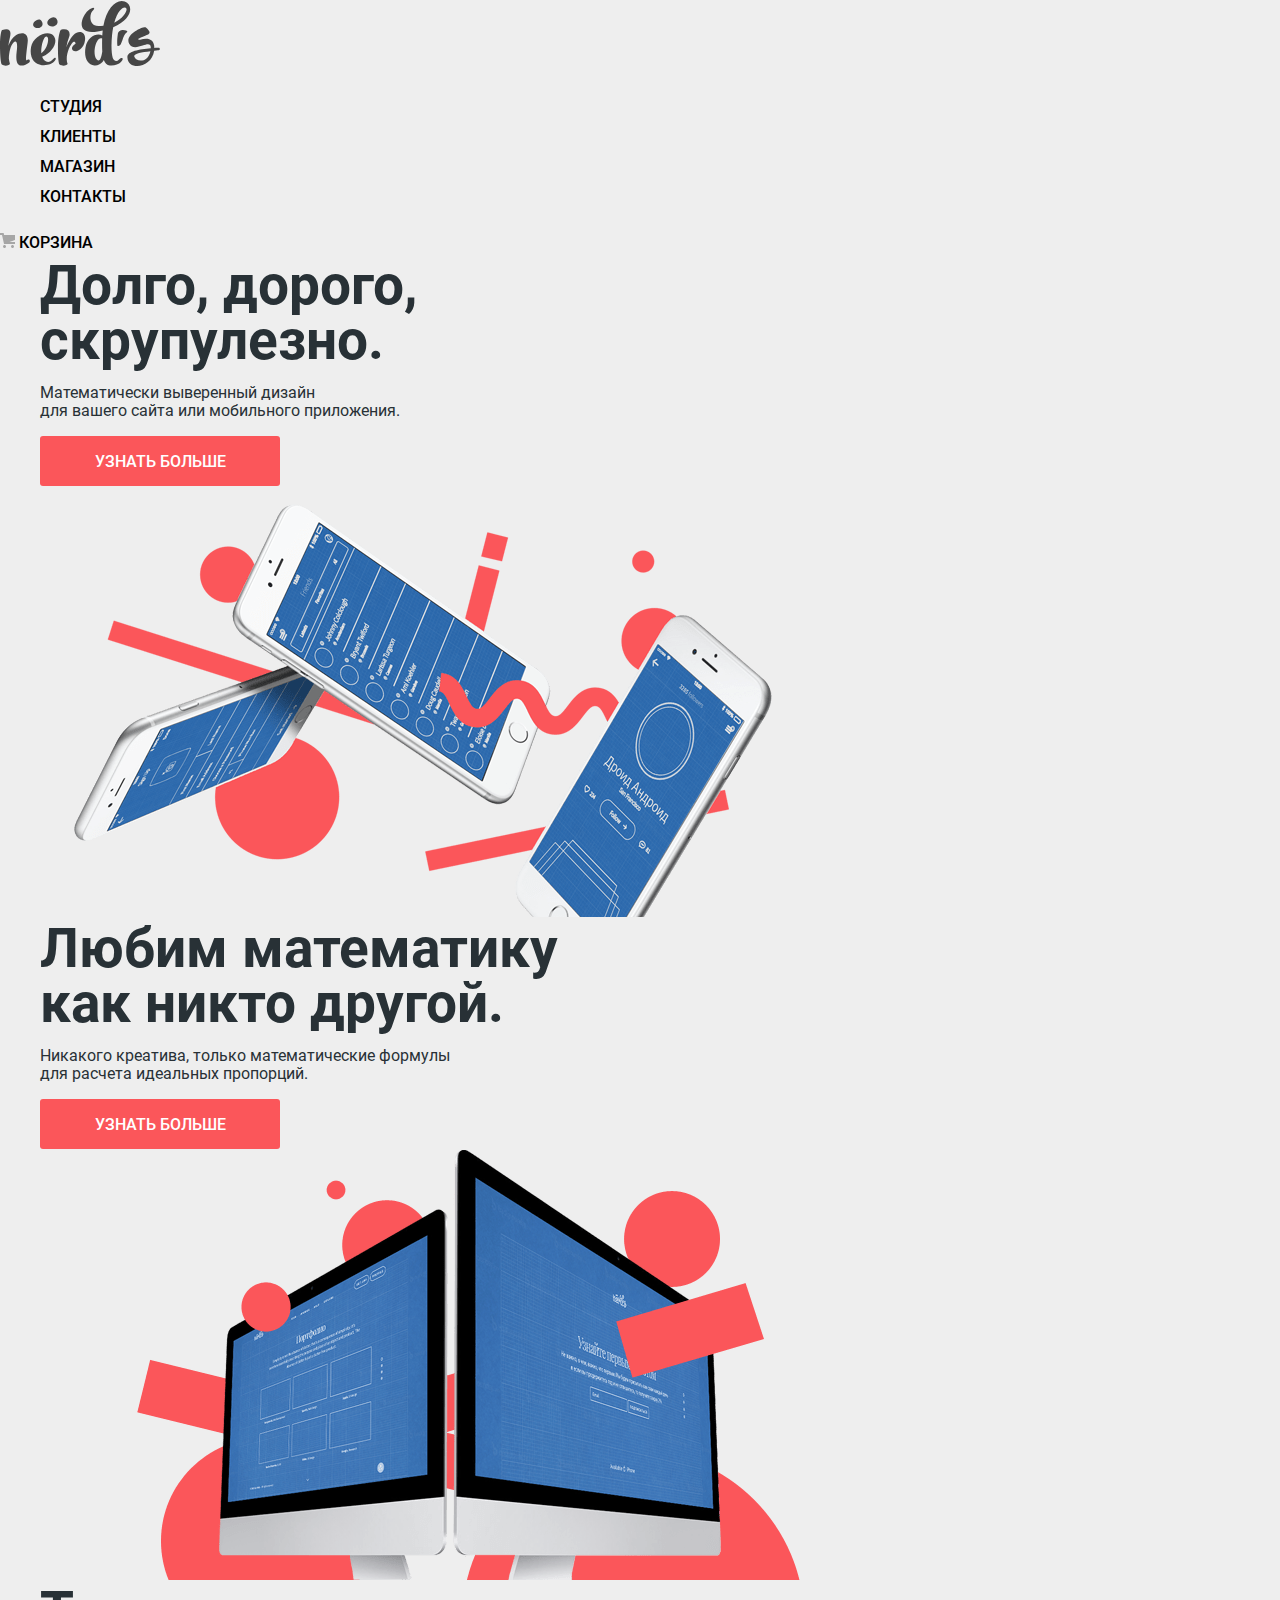
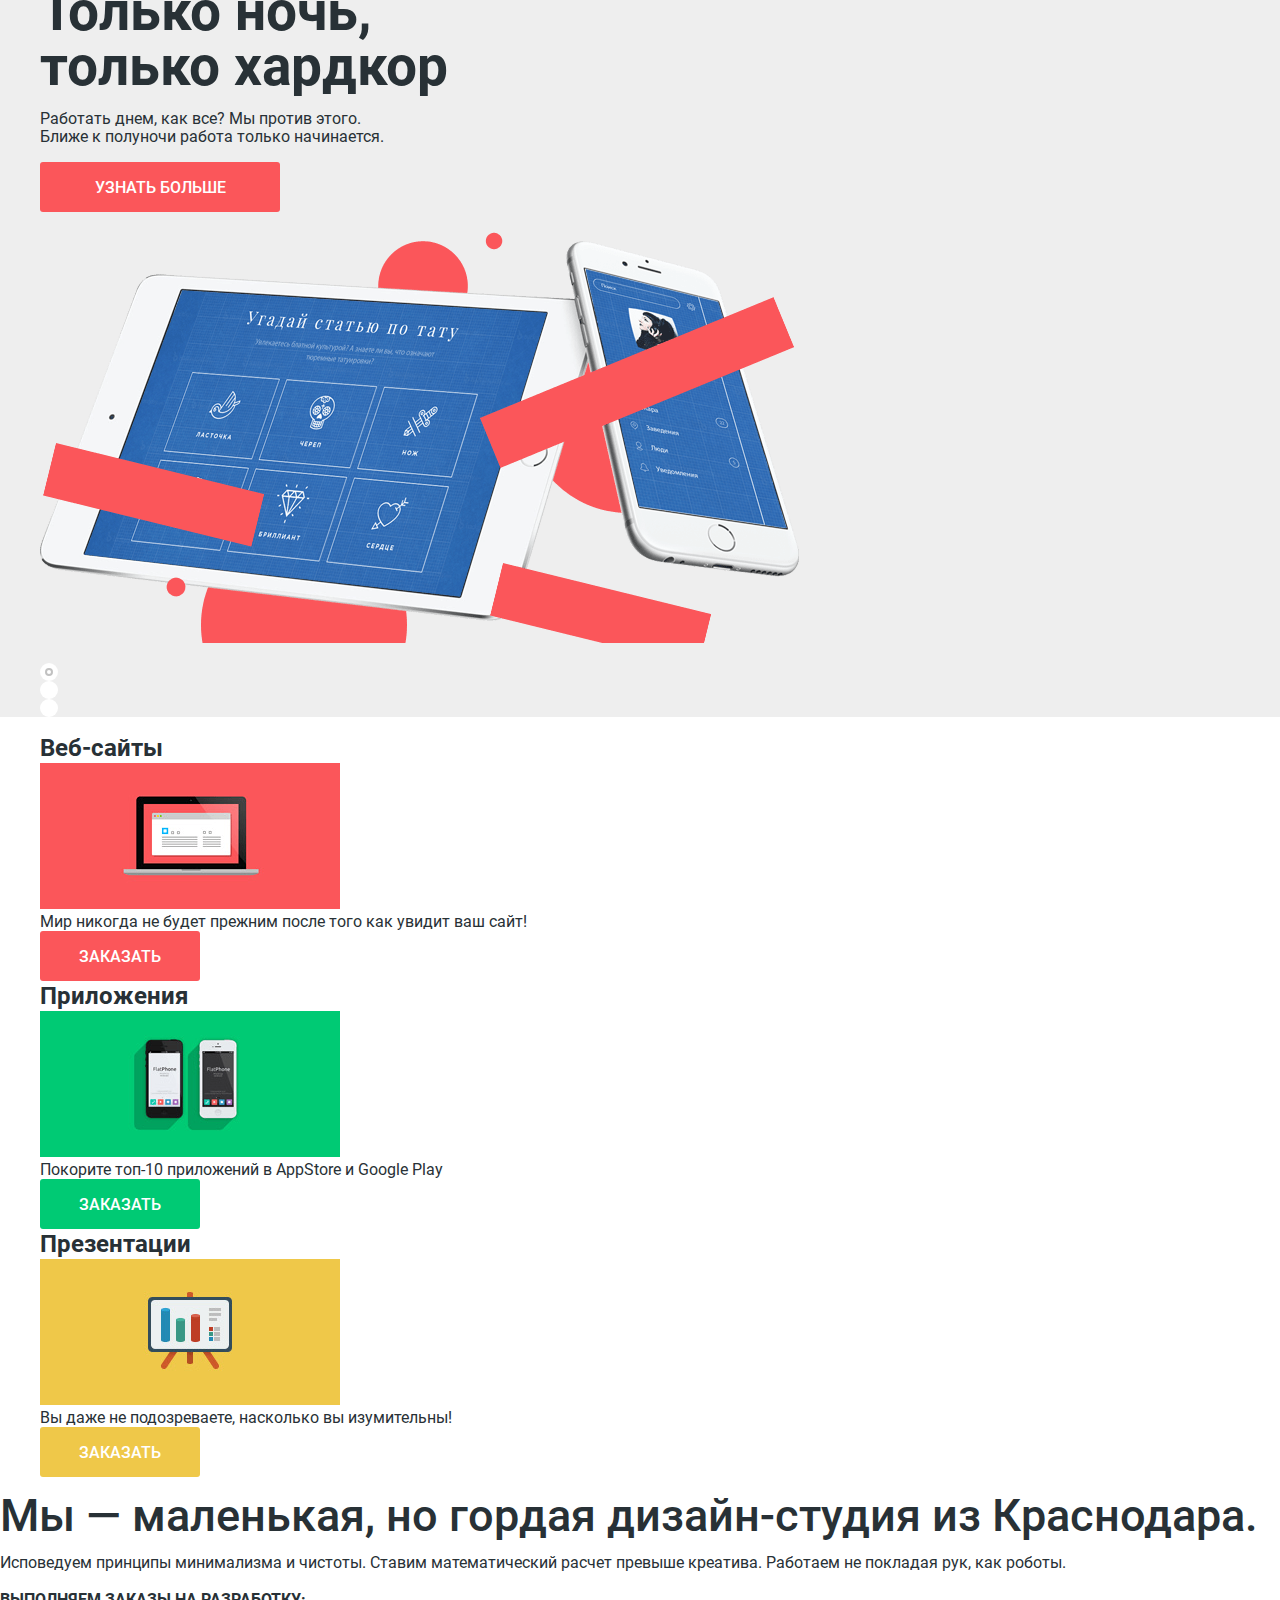
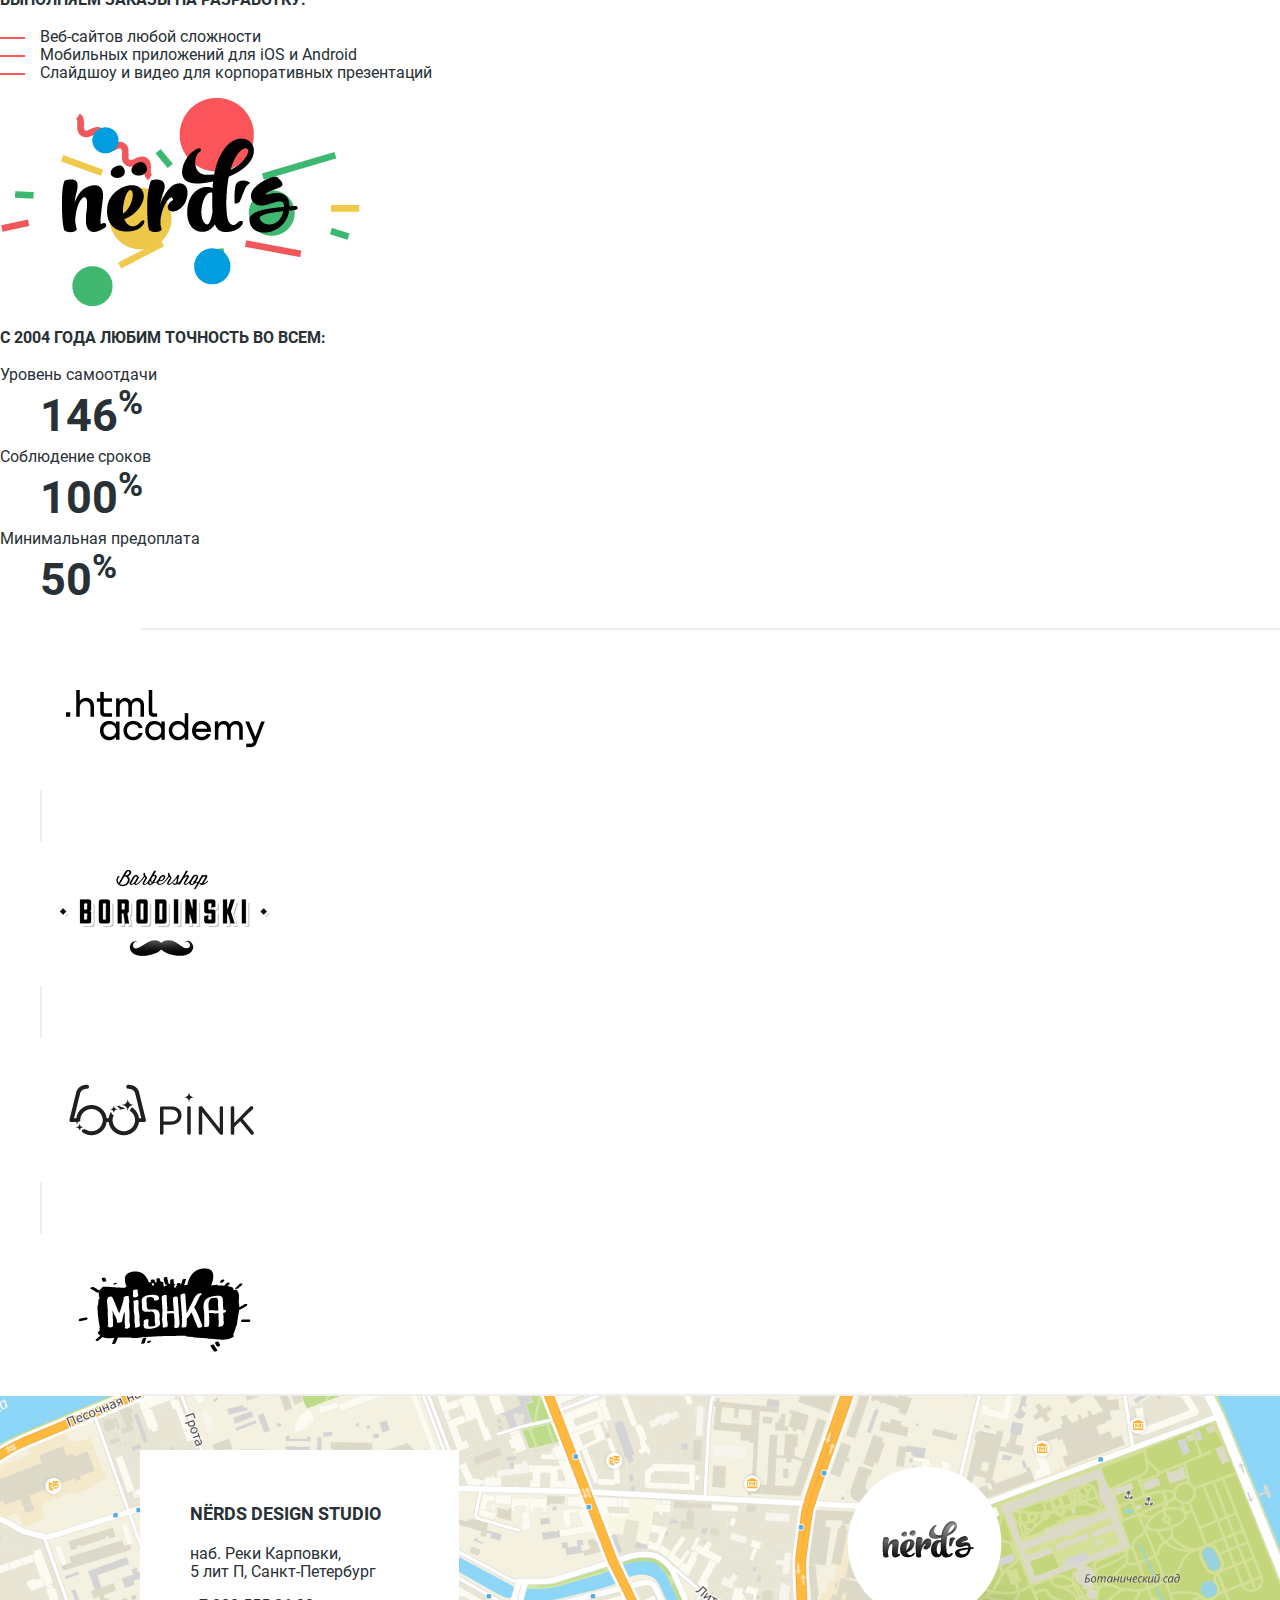
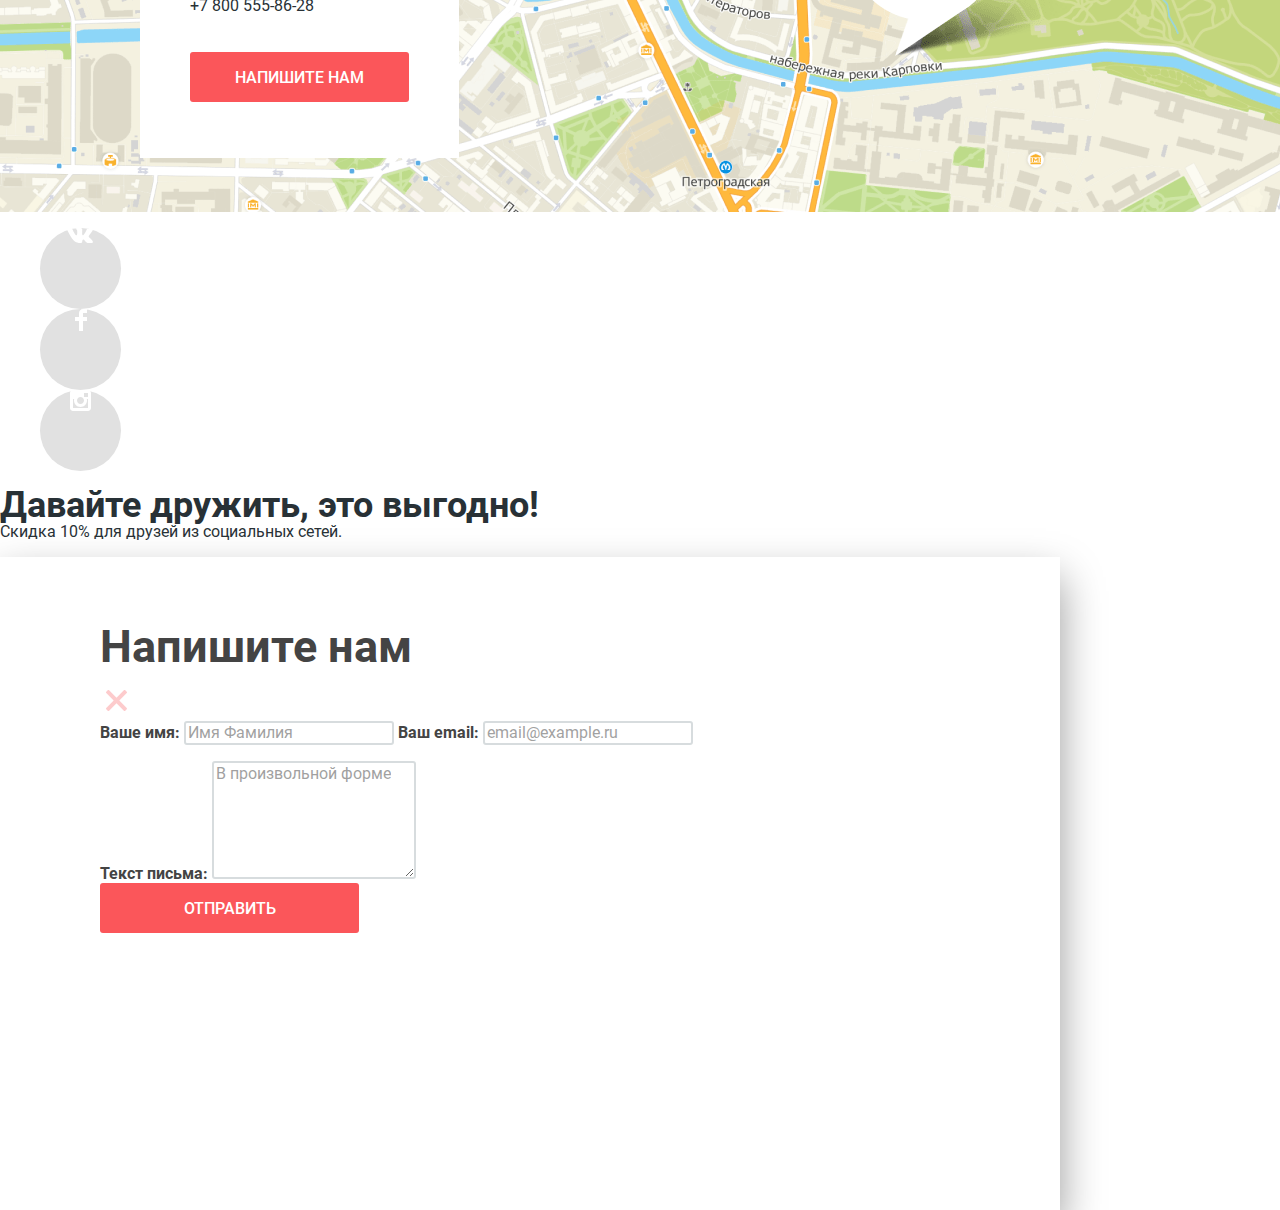
<file: index.html>
<!DOCTYPE html>
<html lang="ru" class="page">

<head>
  <meta charset="utf-8">
  <title>HTML Academy: Татьяна Попова (проект Нёрдс)</title>
  <link rel="icon" href="favicon.ico"> <!-- 32×32 -->
  <link rel="icon" href="img/icons/favicon-32.svg" type="image/svg+xml">
  <link rel="stylesheet" href="css/normalize.css">
  <link rel="stylesheet" href="css/styles.css">
</head>

<body class="page-body">
  <header class="main-header">
    <nav class="main-navigation>">
      <a class="main-header-logo"><img src="img/logo/nerds-logo.svg" width="160" height="65"
          alt="Логотип компании Нёрдс"></a>
      <ul class="site-navigation">
        <!-- TODO: Убрать спаны и поменять классы. Сделать доп. класс для ссылок -->
        <li>
          <a class="nav-option" href="#">Студия</a>
        </li>
        <li>
          <a class="nav-option" href="#">Клиенты</a>
        </li>
        <li>
          <a class="nav-option" href="catalog.html">Магазин</a>
        </li>
        <li>
          <a class="nav-option" href="#">Контакты</a>
        </li>
      </ul>

      <div class="user-navigation">
        <!-- TODO:  Лишний атрибут класс-->
        <a class="nav-option cart" href="#">
          <svg width="15" height="15" viewBox="0 0 15 15" fill="none" xmlns="http://www.w3.org/2000/svg">
            <path d="M4.5 15C5.32843 15 6 14.3284 6 13.5C6 12.6716 5.32843 12 4.5 12C3.67157 12 3 12.6716 3 13.5C3 14.3284 3.67157 15 4.5 15Z" />
            <path d="M12.5 15C13.3284 15 14 14.3284 14 13.5C14 12.6716 13.3284 12 12.5 12C11.6716 12 11 12.6716 11 13.5C11 14.3284 11.6716 15 12.5 15Z" />
            <path d="M15 2H4.07L3.648 0H0V2H2.031L4.016 11H15V9H9.441L15 6.951V2Z" />
          </svg>
         Корзина </a>
      </div>
    </nav>
  </header>

  <main class="page-main">

    <h1 class="visually-hidden">Дизайн-студия Нёрдс</h1>

    <section class="main-slider">
      <h2 class="visually-hidden">Реклама студии</h2>
      <ul class="slider-list">
        <li class="slider-item">
          <div>
            <h3 class="title">Долго, дорого,<br>скрупулезно.</h3>
            <p>Математически выверенный дизайн <br>для вашего сайта или мобильного приложения.</p>
            <a class="button primary-button" href="blank.html"><span>Узнать больше</span></a>
          </div>
          <img src="img/all/nerds-index-slide-1-min.png" width="760" height="431" alt="Три смартфона">
        </li>
        <li class="slider-item">
          <div>
            <h3 class="title">Любим математику<br> как никто другой.</h3>
            <p>Никакого креатива, только математические формулы<br> для расчета идеальных пропорций.</p>
            <a class="button primary-button" href="blank.html"><span>Узнать больше</span></a>
          </div>
          <img src="img/all/nerds-index-slide-2-min.png" width="760" height="431" alt="Два монитора">
        </li>
        <li class="slider-item">
          <div>
            <h3 class="title">Только ночь,<br> только хардкор</h3>
            <p>Работать днем, как все? Мы против этого.<br>Ближе к полуночи работа только начинается.</p>
            <a class="button primary-button" href="blank.html"><span>Узнать больше</span></a>
          </div>
          <img src="img/all/nerds-index-slide-3-min.png" width="760" height="431" alt="Планшет и смартфон">
        </li>
      </ul>

      <!-- TODO:  Сделать по аналогии с первым слайдом, сменить на ol-->
      <ol class="point-list">
        <li class="point-item">
          <button type="button" class="current"><span class="visually-hidden">Слайд номер один</span></button>
        </li>
        <li class="point-item">
          <button type="button"><span class="visually-hidden">Слайд номер два</span></button>
        </li>
        <li class="point-item">
          <button type="button"><span class="visually-hidden">Слайд номер три</span></button>
        </li>
      </ol>
    </section>

    <section class="services">

      <h2 class="visually-hidden">Услуги</h2>

      <ul class="services-list">
        <li class="sercives-item">
          <h3 class="title">Веб-сайты</h3>
          <figure>
            <img src="img/all/illustration-1-min.png" width="300" height="146" alt="веб-сайты">
            <figcaption>
              Мир никогда не будет прежним после того как увидит ваш сайт!
            </figcaption>
          </figure>
          <a class="button primary-button" href="blank.html"><span>Заказать</span></a>
        </li>

        <li class="sercives-item">
          <h3 class="title">Приложения</h3>
          <figure>
            <img src="img/all/illustration-2-min.png" width="300" height="146" alt="приложения">
            <figcaption>
              Покорите топ-10 приложений в AppStore и Google Play
            </figcaption>
          </figure>
          <a class="button primary-button button-app" href="blank.html"><span>Заказать</span></a>
        </li>

        <li class="sercives-item">
          <h3 class="title">Презентации</h3>
          <figure>
            <img src="img/all/illustration-3-min.png" width="300" height="146" alt="презентации">
            <figcaption>
              Вы даже не подозреваете, насколько вы изумительны!
            </figcaption>
          </figure>
          <a class="button primary-button button-ppt" href="blank.html"><span>Заказать</span></a>
        </li>
      </ul>

    </section>

    <section class="about-us">

      <h2 class="visually-hidden">О компании</h2>

      <div class="about-us-description">
        <p class="title">Мы — маленькая, но гордая дизайн-студия из Краснодара.</p>
        <p>Исповедуем принципы минимализма и чистоты. Ставим математический расчет превыше креатива. Работаем не
          покладая рук, как роботы.</p>
        <p class="list-caption">Выполняем заказы на разработку:</p>
        <ul class="about-us-list">
          <li class="about-us-item">Веб-сайтов любой сложности</li>
          <li class="about-us-item">Мобильных приложений для iOS и Android</li>
          <li class="about-us-item">Слайдшоу и видео для корпоративных презентаций</li>
        </ul>
      </div>

      <div class="about-us-parameters">
        <img src="img/logo/nerds-illustration-min.png" width="360" height="208" alt="Логотип компании Нёрдс">
        <p class="list-caption">с 2004 года Любим точность во всем:</p>
        <dl class="parameters-list">
          <dt class="parameter-name">Уровень самоотдачи</dt>
          <dd class="parameter_value">146<sup>%</sup></dd>
          <dt class="parameter-name">Соблюдение сроков</dt>
          <dd class="parameter_value">100<sup>%</sup></dd>
          <dt class="parameter-name">Минимальная предоплата</dt>
          <dd class="parameter_value">50<sup>%</sup></dd>
        </dl>
      </div>

    </section>


    <section class="clients">

      <h2 class="visually-hidden">Клиенты</h2>
      <div class="horizontale-line"></div>
      <ul class="clients-list">
        <li class="clients-item">
          <a href="https://htmlacademy.ru/intensive/htmlcss"><img src="img/all/logo-1-min.png" width="250" height="140"
              alt="Логотип Академии HTML"></a>
          <div class="verticale-line"></div>
        </li>
        <li class="clients-item">
          <a href=""><img src="img/all/logo-2-min.png" width="250" height="140" alt="Логотип клиента 2"></a>
          <div class="verticale-line"></div>
        </li>
        <li class="clients-item">
          <a href=""><img src="img/all/logo-3-min.png" width="250" height="140" alt="Логотип клиента 3"></a>
          <div class="verticale-line"></div>
        </li>
        <li class="clients-item">
          <a href=""><img src="img/all/logo-4-min.png" width="250" height="140" alt="Логотип клиента 4"></a>
        </li>
      </ul>
      <div class="horizontale-line"></div>
    </section>



  </main>
  <footer>
    <section class="contacts">
      <h2 class="visually-hidden">Контакты</h2>
      <!-- TODO: Разобраться с address -->
      <div class="address">
        <address>
          <p class="title">
            NЁRDS DESIGN STUDIO
          </p>
          <p>
            наб. Реки Карповки,<br>5 лит П, Санкт-Петербург
          </p>
          <a class="phone" href="tel:+78005558628">+7 800 555-86-28</a>
        </address>
        <!-- Это кнопка )) -->
        <a class="button primary-button" href="blank.html">Напишите нам</a>
      </div>

    </section>

    <section class="social">
      <h2 class="visually-hidden">Соцсети</h2>
      <ul class="social-list">
        <li class="social-item">
          <a class="button primary-button social-button" href="">
            <span class="visually-hidden">Вконтакте</span>
            <svg class="social-icon" width="27" height="15" viewBox="0 0 27 15" fill="none"
              xmlns="http://www.w3.org/2000/svg">
              <path
                d="M16.138 11.51C17.094 11.201 18.318 13.55 19.621 14.449C20.599 15.13 21.348 14.983 21.348 14.983L24.821 14.933C24.821 14.933 26.636 14.821 25.778 13.379C25.707 13.259 25.275 12.31 23.193 10.357C21.016 8.31404 21.311 8.64504 23.932 5.11304C25.529 2.96004 26.168 1.64504 25.968 1.08504C25.776 0.546037 24.603 0.686037 24.603 0.686037L20.69 0.713037C20.309 0.714037 19.986 0.832037 19.839 1.22804C19.836 1.23204 19.218 2.89404 18.394 4.30704C16.653 7.29604 15.958 7.45504 15.67 7.26804C15.009 6.83504 15.176 5.53104 15.176 4.60404C15.176 1.70704 15.608 0.499037 14.33 0.187037C13.903 0.0830374 13.591 0.0150374 12.502 0.00503741C11.11 -0.0159626 9.92797 0.00503743 9.25797 0.334037C8.81297 0.557037 8.47197 1.04604 8.67897 1.07404C8.93897 1.10904 9.52197 1.23404 9.83397 1.66004C10.235 2.21204 10.223 3.44904 10.223 3.44904C10.223 3.44904 10.452 6.86004 9.68297 7.28304C9.15497 7.57304 8.43297 6.98104 6.87997 4.26704C6.08697 2.87904 5.48797 1.34504 5.48797 1.34504C5.48797 1.34504 5.37197 1.06004 5.16197 0.904037C4.91197 0.719037 4.56197 0.660037 4.56197 0.660037L0.84797 0.684037C0.84797 0.684037 0.28997 0.700037 0.0849697 0.946037C-0.0970303 1.16404 0.0699697 1.61404 0.0699697 1.61404C0.0699697 1.61404 2.97897 8.49504 6.27297 11.961C9.29297 15.143 12.725 14.932 12.725 14.932H14.28C14.28 14.932 14.749 14.878 14.989 14.62C15.213 14.38 15.203 13.929 15.203 13.929C15.203 13.929 15.172 11.82 16.138 11.51Z"
                fill="white" />
            </svg>
          </a>
        </li>
        <li class="social-item">
          <a class="button primary-button social-button" href="">
            <span class="visually-hidden">Facebook</span>
            <svg width="12" height="22" viewBox="0 0 12 22" fill="none" xmlns="http://www.w3.org/2000/svg">
              <path d="M12 4V0H8C5.79086 0 4 1.79086 4 4V8H0V12H4V22H8V12H12V8H8V4H12Z" fill="white" />
            </svg>
          </a>
        </li>
        <li class="social-item">
          <a class="button primary-button social-button" href="">
            <span class="visually-hidden">Инстаграм</span>
            <svg width="21" height="21" viewBox="0 0 21 21" fill="none" xmlns="http://www.w3.org/2000/svg">
              <path fill-rule="evenodd" clip-rule="evenodd"
                d="M3 0H18C19.65 0 21 1.35 21 3V18C21 19.65 19.65 21 18 21H3C1.35 21 0 19.65 0 18V3C0 1.35 1.35 0 3 0ZM14 10.5C14 8.57 12.43 7 10.5 7C8.57 7 7 8.57 7 10.5C7 12.43 8.57 14 10.5 14C12.43 14 14 12.43 14 10.5ZM3 18V9H4.181C4.0626 9.49127 4.00186 9.99467 4 10.5C4 14.0899 6.91015 17 10.5 17C14.0899 17 17 14.0899 17 10.5C16.9986 9.99464 16.9379 9.49118 16.819 9H18V18H3ZM14 7H18V3H14V7Z"
                fill="white" />
            </svg>
          </a>
        </li>
      </ul>
      <div>
        <!-- TODO: Сделать со спаном -->
        <p> <span class="title">Давайте дружить, это выгодно!</span><br>
          Скидка 10% для друзей из социальных сетей.</p>
      </div>

    </section>

  </footer>


  <section class="modal">
    <h2 class="title">Напишите нам</h2>
    <!-- TODO: Добавить кнопку с подпис для ридеров -->
    <button class="button close-button" type="button">
      <span class="visually-hidden">Закрыть</span>
      <svg width="21" height="21" viewBox="0 0 21 21" fill="none" xmlns="http://www.w3.org/2000/svg">
        <path
          d="M13.3299 10.5005L20.7072 3.12321C21.0963 2.7317 21.0963 2.09952 20.7072 1.70801L19.292 0.291799C18.9005 -0.0972665 18.2683 -0.0972665 17.8768 0.291799L10.4995 7.67009L3.12221 0.2928C2.7307 -0.0962657 2.09852 -0.0962657 1.70701 0.2928L0.291799 1.70801C-0.0972665 2.09952 -0.0972665 2.7317 0.291799 3.12321L7.66909 10.5005L0.291799 17.8778C-0.0972665 18.2693 -0.0972665 18.9015 0.291799 19.293L1.70801 20.7082C2.09952 21.0973 2.7317 21.0973 3.12321 20.7082L10.5005 13.3309L17.8778 20.7082C18.2693 21.0973 18.9015 21.0973 19.293 20.7082L20.7082 19.293C21.0973 18.9015 21.0973 18.2693 20.7082 17.8778L13.3299 10.5005Z"/>
      </svg>
    </button>

    <form action="https://echo.htmlacademy.ru" method="post">
      <p>
        <label class="label">Ваше имя:
          <input class="input" name="name" placeholder="Имя Фамилия">
        </label>
        <label class="label">Ваш email:
          <input class="input" name="email" type="email" placeholder="email@example.ru">
        </label>
      </p>
      <label class="label">Текст письма:
        <textarea class="input input-multyline" name="text" placeholder="В произвольной форме"></textarea>
      </label>
      <button class="button primary-button" type="submit">Отправить</button>
    </form>
  </section>

</body>

</html>
</file>
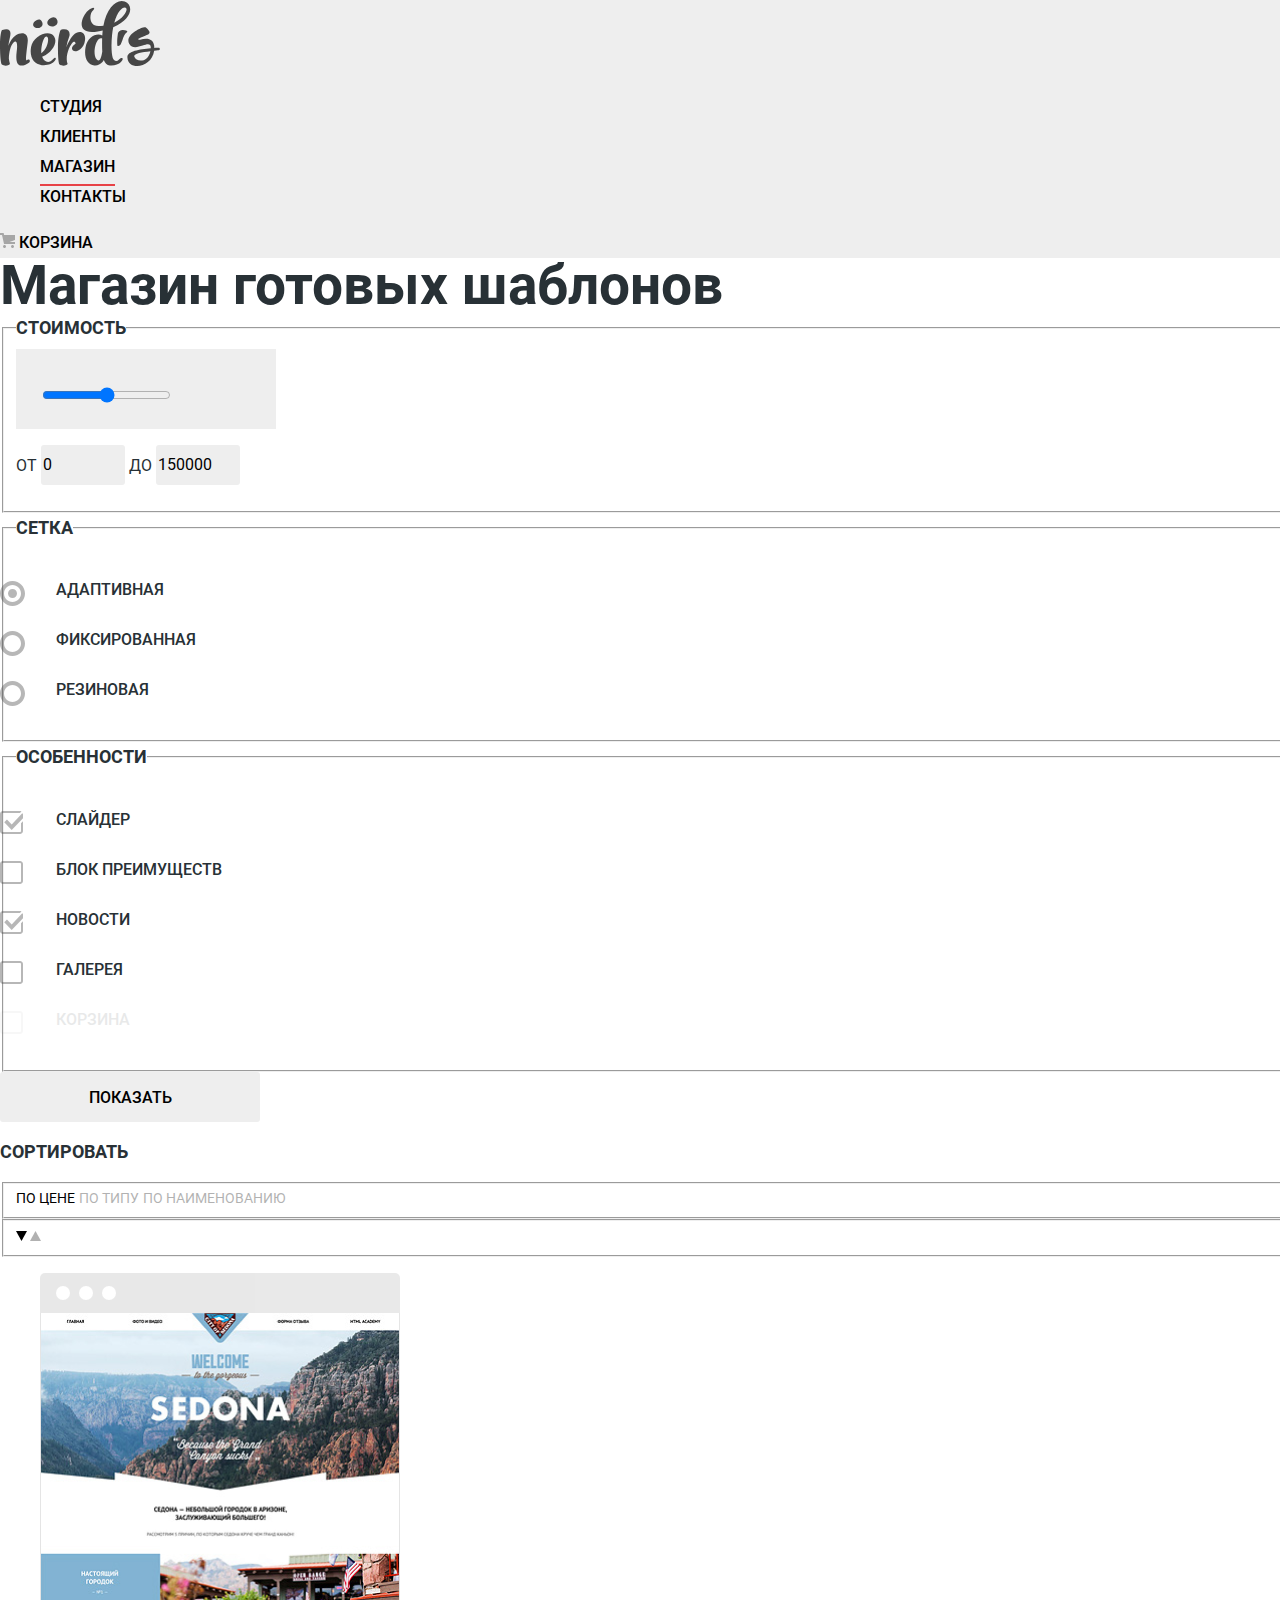
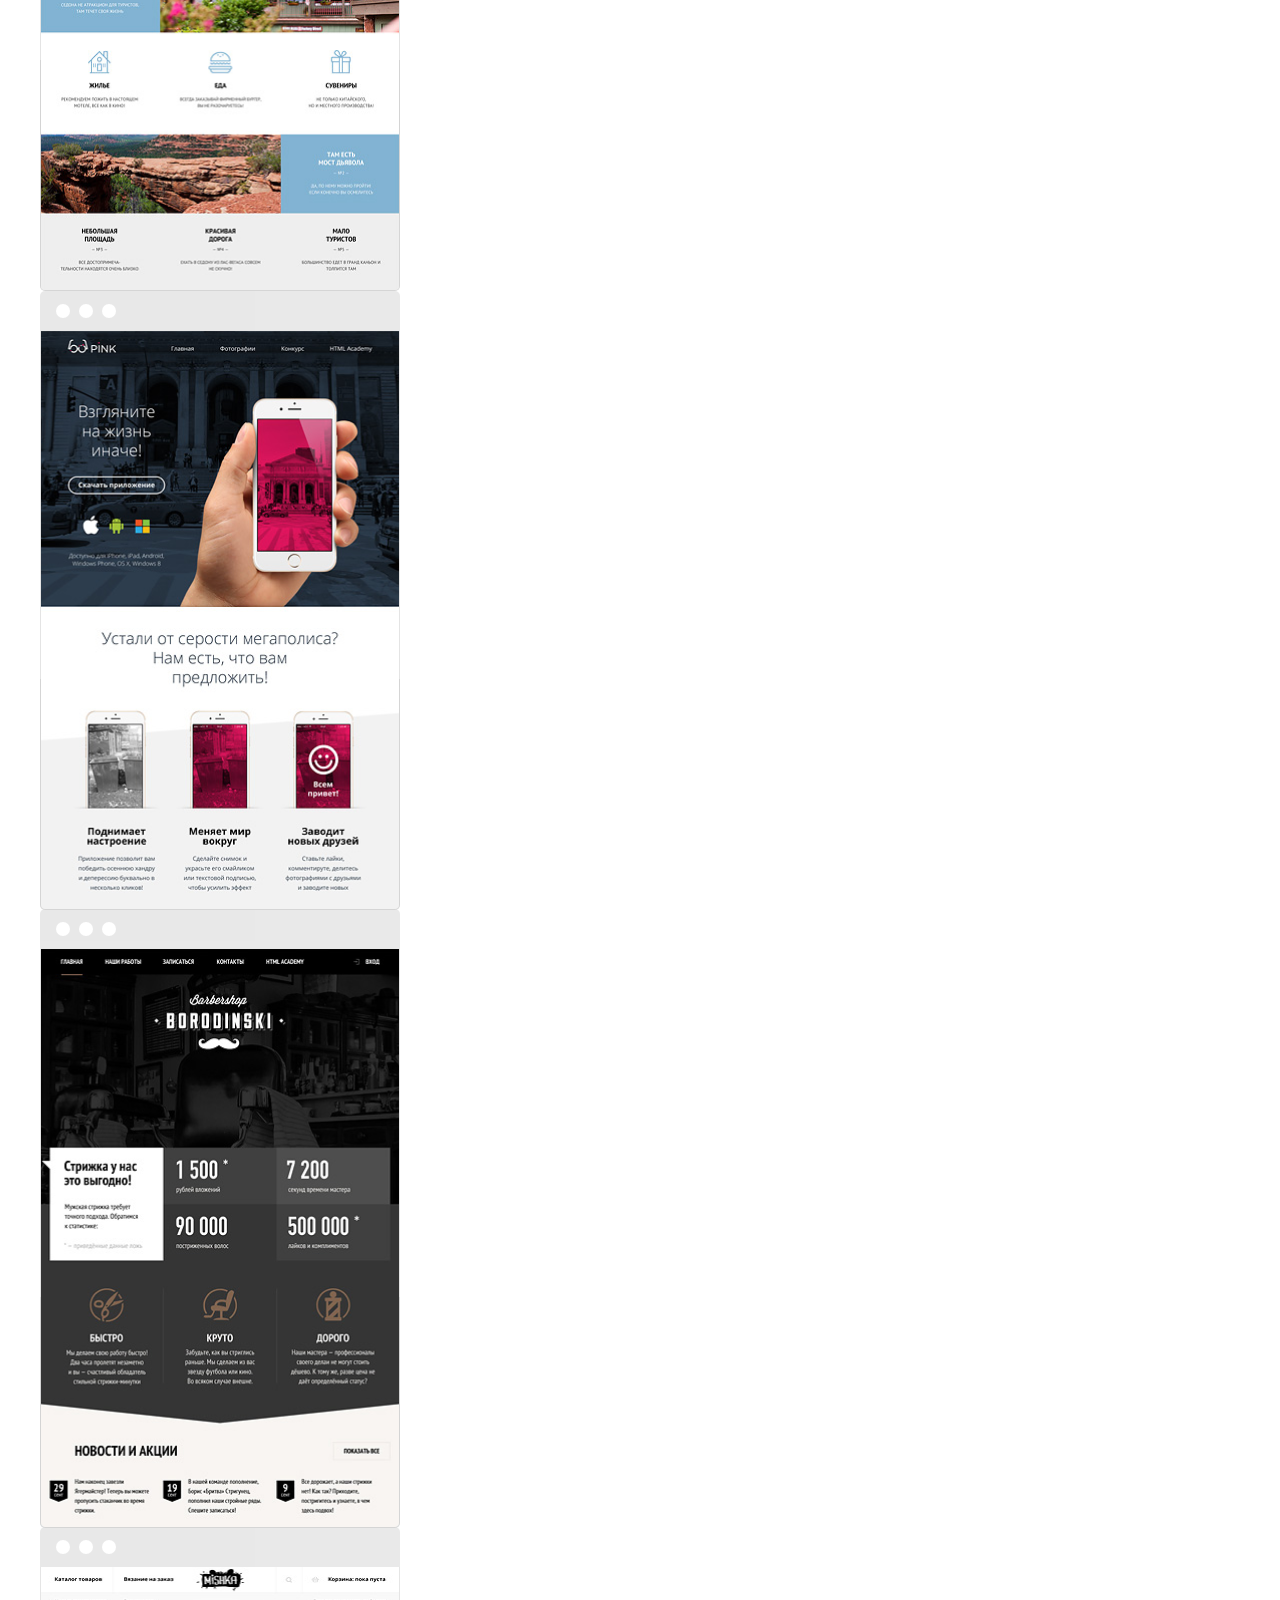
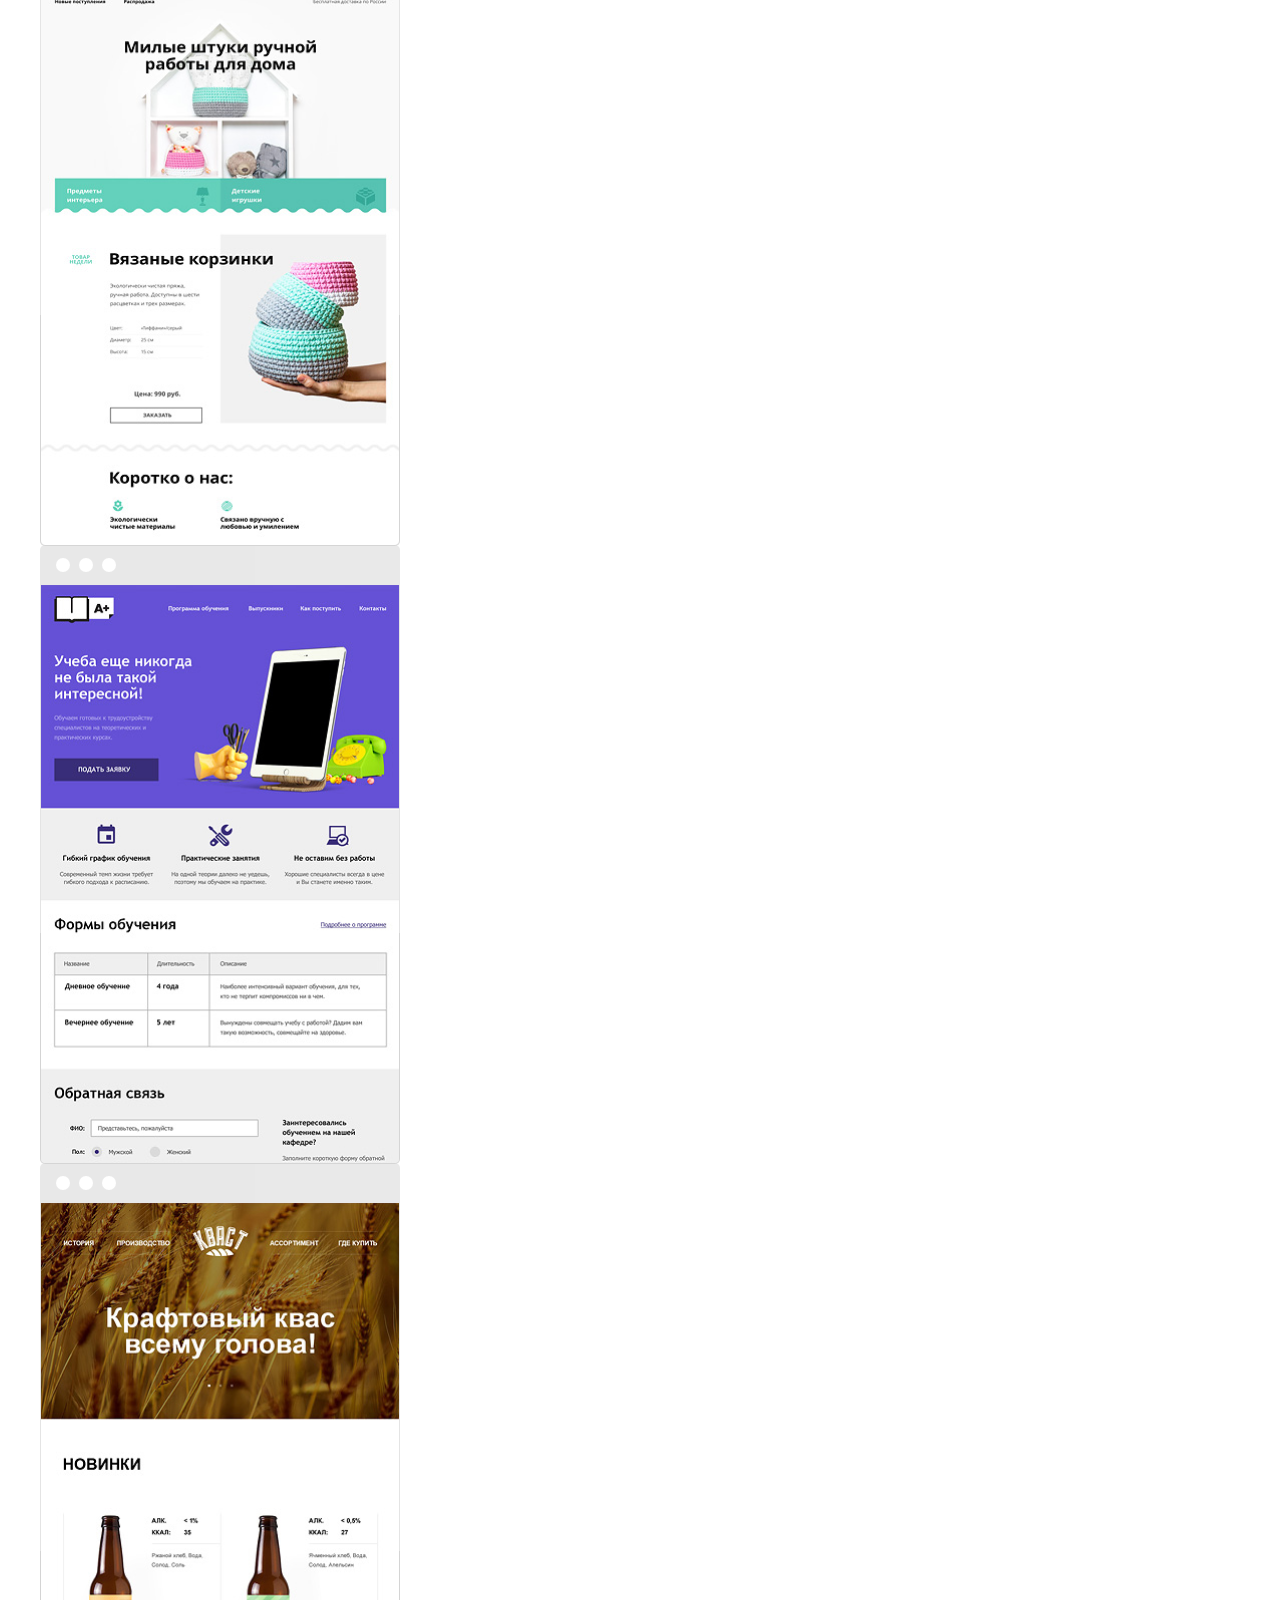
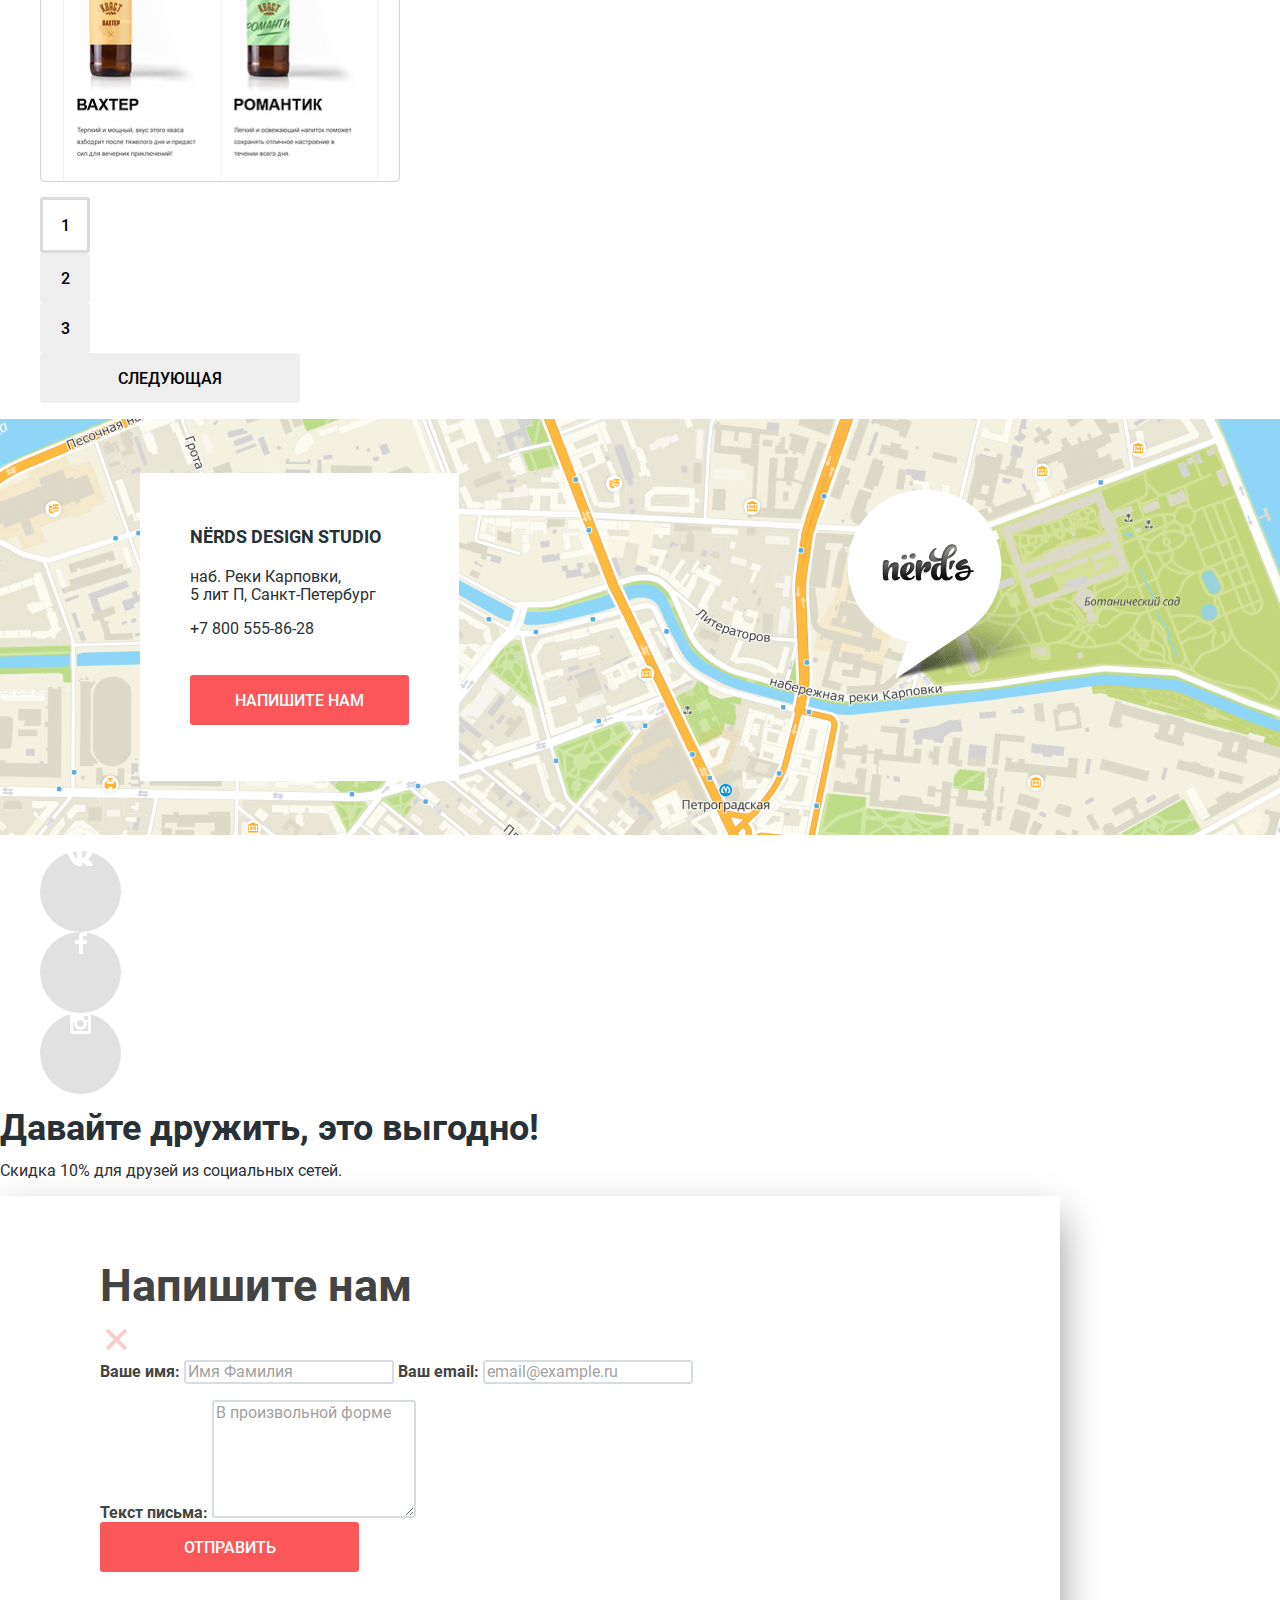
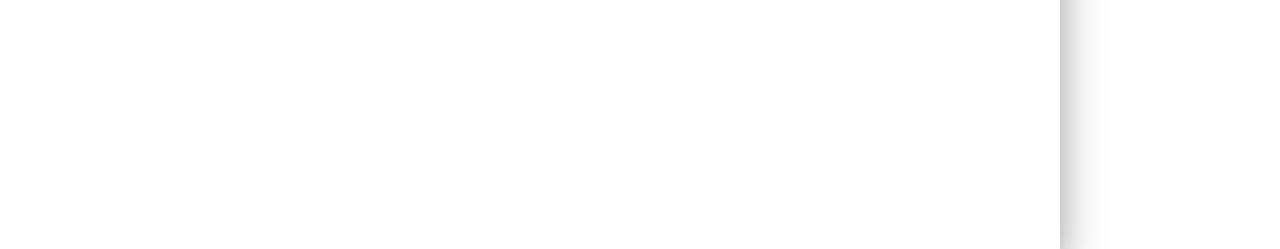
<file: catalog.html>
<!DOCTYPE html>
<html lang="ru">

<head>
  <meta charset="utf-8">
  <title>Магазин компании Нёрдс</title>
  <link rel="icon" href="favicon.ico"> <!-- 32×32 -->
  <link rel="icon" href="img/icons/favicon-32.svg" type="image/svg+xml">
  <link rel="stylesheet" href="css/normalize.css">
  <link rel="stylesheet" href="css/styles.css">
</head>

<body class="page-body">
  <header class="main-header">
    <nav class="main-navigation>">
      <a class="main-header-logo" href="index.html">
        <img src="img/logo/nerds-logo.svg" width="160" height="65" alt="Логотип компании Нёрдс">
      </a>

      <ul class="nav-list">
        <li>
          <a class="nav-option" href="#">Студия</a>
        </li>
        <li>
          <a class="nav-option" href="#">Клиенты</a>
        </li>
        <li>
          <a class="nav-option current">Магазин</a>
        </li>
        <li>
          <a class="nav-option" href="#">Контакты</a>
        </li>
      </ul>

      <div class="user-navigation">
        <a class="nav-option cart" href="#">
          <svg width="15" height="15" viewBox="0 0 15 15" fill="none" xmlns="http://www.w3.org/2000/svg">
            <path
              d="M4.5 15C5.32843 15 6 14.3284 6 13.5C6 12.6716 5.32843 12 4.5 12C3.67157 12 3 12.6716 3 13.5C3 14.3284 3.67157 15 4.5 15Z" />
            <path
              d="M12.5 15C13.3284 15 14 14.3284 14 13.5C14 12.6716 13.3284 12 12.5 12C11.6716 12 11 12.6716 11 13.5C11 14.3284 11.6716 15 12.5 15Z" />
            <path d="M15 2H4.07L3.648 0H0V2H2.031L4.016 11H15V9H9.441L15 6.951V2Z" />
          </svg>
          Корзина </a>
      </div>
    </nav>
  </header>

  <main class="page-main">

    <h1 class="title">Магазин готовых шаблонов</h1>

    <section class="filters">
      <h2 class="visually-hidden"> Фильтр товаров</h2>
      <form method="post" action="https://echo.htmlacademy.ru">
        <fieldset class="fields-price">
          <legend class="filter-title">Стоимость</legend>
          <div class="priceSlider">
            <input type="range" id="priceSlider" name="priceSlider" min="0" max="15000" step="1">
          </div>
          <p>
            <label class="label-price" for="startPrice">от</label>
            <input class="price" type="number" name="startPrice" placeholder="0" value="0" id="startPrice">
            <label class="label-price" for="endPrice">до</label>
            <input class="price" type="number" name="endPrice" placeholder="150 000" value="150000" id="endPrice">
          </p>
        </fieldset>
        <fieldset class="fields-grid">
          <legend class="filter-title">Сетка</legend>
          <ul class="grid-list">
            <li class="grid-item">
              <input class="visually-hidden" type="radio" name="grid" value="adaptive" id="adaptive" checked>
              <label class="button option-button" for="adaptive">Адаптивная</label>
            </li>
            <li class="grid-item">
              <input class="visually-hidden" type="radio" name="grid" value="fixed" id="fixed">
              <label class="button option-button custom-radio" for="fixed">Фиксированная</label>
            </li>
            <li class="grid-item">
              <input class="visually-hidden" type="radio" name="grid" value="elastic" id="elastic">
              <label class="button option-button" for="elastic">Резиновая</label>
            </li>
          </ul>
        </fieldset>
        <fieldset class="fields-features">
          <legend class="filter-title">Особенности</legend>
          <ul class="features-list">
            <li class="features-item">
              <input class="visually-hidden" type="checkbox" name="slider" id="slider" checked>
              <label class=" button option-button" for="slider">Слайдер</label>
            </li>
            <li class="features-item">
              <input class="visually-hidden" type="checkbox" name="advantages" id="advantages">
              <label class=" button option-button" for="advantages">Блок преимуществ</label>
            </li>
            <li class="features-item">
              <input class="visually-hidden" type="checkbox" name="news" id="news" checked>
              <label class=" button option-button" for="news">Новости</label>
            </li>
            <li class="features-item">
              <input class="visually-hidden" type="checkbox" name="galery" id="galery">
              <label class=" button option-button" for="galery">Галерея</label>
            </li>
            <li class="features-item">
              <input class="visually-hidden" type="checkbox" name="bascket" id="bascket" disabled>
              <label class=" button option-button" for="bascket">Корзина</label>
            </li>
          </ul>
        </fieldset>
        <button class="button secondary-button submit-button" type="submit"><span>Показать</span></button>

      </form>

    </section>

    <section class="sort">
      <h2 class="filter-title">Сортировать</h2>
      <!-- TODO: Форма с радиокнопками -->
      <form>
        <fieldset class="fields-sort">
          <legend class="visually-hidden">Тип сортировки</legend>
          <input class="button sort-button visually-hidden" type="radio" name="sort" value="price" id="sort-price"
            checked>
          <label for="sort-price">По цене</label>
          <input class="button sort-button visually-hidden" type="radio" name="sort" value="type" id="sort-type">
          <label for="sort-type">По типу</label>
          <input class="button sort-button visually-hidden" type="radio" name="sort" value="name" id="sort-name">
          <label for="sort-name">По наименованию</label>
        </fieldset>
        <fieldset class="fields-order">
          <legend class="visually-hidden">Порядок сортировки</legend>
          <input class="button sort-button visually-hidden" type="radio" name="order" value="asc" id="order-asc"
            checked>
          <label for="order-asc"><span class="visually-hidden">По возрастанию</span>
            <svg width="11" height="10" viewBox="0 0 11 10" fill="none" xmlns="http://www.w3.org/2000/svg">
              <path d="M5.5 10L0 0H11" />
            </svg>
          </label>

          <input class="button sort-button visually-hidden" type="radio" name="order" value="desc" id="order-desc">
          <label for="order-desc"><span class="visually-hidden">По убыванию</span>
            <svg width="11" height="10" viewBox="0 0 11 10" fill="none" xmlns="http://www.w3.org/2000/svg">
              <path d="M5.5 0L0 10H11L5.5 0Z" />
            </svg>
          </label>
        </fieldset>
      </form>
    </section>

    <section class="products">
      <h2 class="visually-hidden">Список шаблонов</h2>
      <ul class="products-list">

        <li class="product-item">
          <!-- TODO: Сделать полоску и точки css -->
          <div class="product-header">
            <div class="round round-1"></div>
            <div class="round round-2"></div>
            <div class="round round-3"></div>
          </div>


          <img class="product-img" src="img/all/sedona.png" width="358" height="578"
            alt="Вид главной страницы сайта Седона">
          <div class="product-label">
            <a href="item.html">
              <h3 class="title">Sedona</h3>
              <p>информационный сайт <br>для туристов</p>
            </a>
            <button class="button primary-button" type="button">9900 ₽</button>
          </div>


        </li>

        <li class="product-item">
          <div class="product-header">
            <div class="round round-1"></div>
            <div class="round round-2"></div>
            <div class="round round-3"></div>
          </div>
          <img class="product-img" src="img/all/pink.png" width="358" height="578"
            alt="Вид главной страницы сайта Пинк">
          <div class="product-label">
            <a href="item.html">
              <h3 class="title">Pink App</h3>
              <p>Продуктовый лендинг <br>приложения для iOS и Android</p>
            </a>
            <button class="button primary-button" type="button">9900 ₽</button>
          </div>
        </li>

        <li class="product-item">
          <div class="product-header">
            <div class="round round-1"></div>
            <div class="round round-2"></div>
            <div class="round round-3"></div>
          </div>
          <img class="product-img" src="img/all/barber.png" width="358" height="578"
            alt="Вид главной страницы сайта Барбершоп">
          <div class="product-label">
            <a href="item.html">
              <h3 class="title">Barbershop</h3>
              <p>Сайт салона красоты.<br>Для мужчин, да.</p>
            </a>
            <button class="button primary-button" type="button">9900 ₽</button>
          </div>
        </li>

        <li class="product-item">
          <div class="product-header">
            <div class="round round-1"></div>
            <div class="round round-2"></div>
            <div class="round round-3"></div>
          </div>
          <img class="product-img" src="img/all/mishka.png" width="358" height="578"
            alt="Вид главной страницы сайта Мишка">
          <div class="product-label">
            <a href="item.html">
              <h3 class="title">MISHKA</h3>
              <p>Интернет-магазин <br>вязаных игрушек</p>
            </a>
            <button class="button primary-button" type="button">9900 ₽</button>
          </div>
        </li>

        <li class="product-item">
          <div class="product-header">
            <div class="round round-1"></div>
            <div class="round round-2"></div>
            <div class="round round-3"></div>
          </div>
          <img class="product-img" src="img/all/learning.png" width="358" height="578"
            alt="Вид главной страницы сайта Курсов">
          <div class="product-label">
            <a href="item.html">
              <h3 class="title">A Plus</h3>
              <p>Лендинг курсов <br>повышения квалификации</p>
            </a>
            <button class="button primary-button" type="button">9900 ₽</button>
          </div>
        </li>

        <li class="product-item">
          <div class="product-header">
            <div class="round round-1"></div>
            <div class="round round-2"></div>
            <div class="round round-3"></div>
          </div>
          <img class="product-img" src="img/all/kvas.png" width="358" height="578"
            alt="Вид главной страницы сайта Производителя кваса">
          <div class="product-label">
            <a href="item.html">
              <h3 class="title">КВАСТ</h3>
              <p>Промо-сайт производителя <br>крафтового кваса</p>
            </a>
            <button class="button primary-button" type="button">9900 ₽</button>
          </div>
        </li>

      </ul>


      <ul class="pagination-list">
        <li class="pagination-item current">
          <a class="button secondary-button"><span>1</span></a>
        </li>
        <li class="pagination-item">
          <a class="button secondary-button" href=""><span>2</span></a>
        </li>
        <li class="pagination-item">
          <a class="button secondary-button" href=""><span>3</span></a>
        </li>
        <li class="pagination-item next">
          <a class="button secondary-button" href=""><span>Следующая</span></a>
        </li>
      </ul>

    </section>

  </main>
  <footer>
    <section class="contacts">
      <h2 class="visually-hidden">Контакты</h2>

      <div class="address">
        <address>
          <p class="title">
            NЁRDS DESIGN STUDIO
          </p>
          <p>
            наб. Реки Карповки,<br>5 лит П, Санкт-Петербург
          </p>
          <a class="phone" href="tel:+78005558628">+7 800 555-86-28</a>
        </address>
        <!-- Это кнопка )) -->
        <a class="button primary-button" href="blank.html">Напишите нам</a>
      </div>

    </section>

    <section class="social">
      <h2 class="visually-hidden">Соцсети</h2>
      <ul class="social-list">
        <li class="social-item">
          <a class="button primary-button social-button" href="">
            <span class="visually-hidden">Вконтакте</span>
            <svg class="social-icon" width="27" height="15" viewBox="0 0 27 15" fill="none"
              xmlns="http://www.w3.org/2000/svg">
              <path
                d="M16.138 11.51C17.094 11.201 18.318 13.55 19.621 14.449C20.599 15.13 21.348 14.983 21.348 14.983L24.821 14.933C24.821 14.933 26.636 14.821 25.778 13.379C25.707 13.259 25.275 12.31 23.193 10.357C21.016 8.31404 21.311 8.64504 23.932 5.11304C25.529 2.96004 26.168 1.64504 25.968 1.08504C25.776 0.546037 24.603 0.686037 24.603 0.686037L20.69 0.713037C20.309 0.714037 19.986 0.832037 19.839 1.22804C19.836 1.23204 19.218 2.89404 18.394 4.30704C16.653 7.29604 15.958 7.45504 15.67 7.26804C15.009 6.83504 15.176 5.53104 15.176 4.60404C15.176 1.70704 15.608 0.499037 14.33 0.187037C13.903 0.0830374 13.591 0.0150374 12.502 0.00503741C11.11 -0.0159626 9.92797 0.00503743 9.25797 0.334037C8.81297 0.557037 8.47197 1.04604 8.67897 1.07404C8.93897 1.10904 9.52197 1.23404 9.83397 1.66004C10.235 2.21204 10.223 3.44904 10.223 3.44904C10.223 3.44904 10.452 6.86004 9.68297 7.28304C9.15497 7.57304 8.43297 6.98104 6.87997 4.26704C6.08697 2.87904 5.48797 1.34504 5.48797 1.34504C5.48797 1.34504 5.37197 1.06004 5.16197 0.904037C4.91197 0.719037 4.56197 0.660037 4.56197 0.660037L0.84797 0.684037C0.84797 0.684037 0.28997 0.700037 0.0849697 0.946037C-0.0970303 1.16404 0.0699697 1.61404 0.0699697 1.61404C0.0699697 1.61404 2.97897 8.49504 6.27297 11.961C9.29297 15.143 12.725 14.932 12.725 14.932H14.28C14.28 14.932 14.749 14.878 14.989 14.62C15.213 14.38 15.203 13.929 15.203 13.929C15.203 13.929 15.172 11.82 16.138 11.51Z"
                fill="white" />
            </svg>
          </a>
        </li>
        <li class="social-item">
          <a class="button primary-button social-button" href="">
            <span class="visually-hidden">Facebook</span>
            <svg width="12" height="22" viewBox="0 0 12 22" fill="none" xmlns="http://www.w3.org/2000/svg">
              <path d="M12 4V0H8C5.79086 0 4 1.79086 4 4V8H0V12H4V22H8V12H12V8H8V4H12Z" fill="white" />
            </svg>
          </a>
        </li>
        <li class="social-item">
          <a class="button primary-button social-button" href="">
            <span class="visually-hidden">Инстаграм</span>
            <svg width="21" height="21" viewBox="0 0 21 21" fill="none" xmlns="http://www.w3.org/2000/svg">
              <path fill-rule="evenodd" clip-rule="evenodd"
                d="M3 0H18C19.65 0 21 1.35 21 3V18C21 19.65 19.65 21 18 21H3C1.35 21 0 19.65 0 18V3C0 1.35 1.35 0 3 0ZM14 10.5C14 8.57 12.43 7 10.5 7C8.57 7 7 8.57 7 10.5C7 12.43 8.57 14 10.5 14C12.43 14 14 12.43 14 10.5ZM3 18V9H4.181C4.0626 9.49127 4.00186 9.99467 4 10.5C4 14.0899 6.91015 17 10.5 17C14.0899 17 17 14.0899 17 10.5C16.9986 9.99464 16.9379 9.49118 16.819 9H18V18H3ZM14 7H18V3H14V7Z"
                fill="white" />
            </svg>
          </a>
        </li>
      </ul>
      <div>
        <p class="title">Давайте дружить, это выгодно!</p>
        <p>Скидка 10% для друзей из социальных сетей.</p>
      </div>

    </section>

  </footer>


  <section class="modal">
    <h2 class="title">Напишите нам</h2>
    <button class="button close-button" type="button">
      <span class="visually-hidden">Закрыть</span>
      <svg width="21" height="21" viewBox="0 0 21 21" fill="none" xmlns="http://www.w3.org/2000/svg">
        <path
          d="M13.3299 10.5005L20.7072 3.12321C21.0963 2.7317 21.0963 2.09952 20.7072 1.70801L19.292 0.291799C18.9005 -0.0972665 18.2683 -0.0972665 17.8768 0.291799L10.4995 7.67009L3.12221 0.2928C2.7307 -0.0962657 2.09852 -0.0962657 1.70701 0.2928L0.291799 1.70801C-0.0972665 2.09952 -0.0972665 2.7317 0.291799 3.12321L7.66909 10.5005L0.291799 17.8778C-0.0972665 18.2693 -0.0972665 18.9015 0.291799 19.293L1.70801 20.7082C2.09952 21.0973 2.7317 21.0973 3.12321 20.7082L10.5005 13.3309L17.8778 20.7082C18.2693 21.0973 18.9015 21.0973 19.293 20.7082L20.7082 19.293C21.0973 18.9015 21.0973 18.2693 20.7082 17.8778L13.3299 10.5005Z" />
      </svg>
    </button>

    <form action="https://echo.htmlacademy.ru" method="post">
      <p>
        <label class="label">Ваше имя:
          <input class="input" name="name" placeholder="Имя Фамилия">
        </label>
        <label class="label">Ваш email:
          <input class="input" name="email" type="email" placeholder="email@example.ru">
        </label>
      </p>
      <label class="label">Текст письма:
        <textarea class="input input-multyline" name="text" placeholder="В произвольной форме"></textarea>
      </label>
      <button class="button primary-button" type="submit">Отправить</button>
    </form>
  </section>


</body>

</html>
</file>
<file: css/styles.css>
/* FONTS */

@font-face {
  font-family: "Roboto";
  font-weight: 400;
  font-style: normal;
  src: local("Roboto"),
    url("../fonts/roboto.woff2") format("woff2"),
    url("../fonts/roboto.woff") format("woff");
}

@font-face {
  font-family: "Roboto";
  font-weight: 500;
  font-style: normal;
  src: local("Roboto"),
    url("../fonts/robotomedium.woff2") format("woff2"),
    url("../fonts/robotomedium.woff") format("woff");
}

@font-face {
  font-family: "Roboto";
  font-weight: 700;
  font-style: normal;
  src: local("Roboto"),
    url("../fonts/robotobold.woff2") format("woff2"),
    url("../fonts/robotobold.woff") format("woff");
}


/* VARIABLES */

:root {
  --basic-black: #000;
  --basic-light-black: #231F20;
  --basic-extra-dark: #283136;
  --basic-dark: #444444;
  --basic-dark-gray: #4D4D4D;
  --basic-gray: #666666;
  --basic-light-gray: #A6A6A6;

  --basic-extra-light: #E1E1E1;
  --basic-light: #EEEEEE;
  --add-light1: #DFDFDF;
  --add-light2: #D5D5D5;
  --add-light3: #DBDBDB;
  --add-light4: #D7DCDE;

  --basic-white: #fff;

  --special-dark: #D7373B;
  --special-neutral: #E74246;
  --special-light: #FB565A;

  --special1-dark: #00AA62;
  --special1-neutral: #00BC6C;
  --special1-light: #00CA74;

  --special2-dark: #E5A722;
  --special2-neutral: #EAB534;
  --special2-light: #EFC849;

  --shadow: rgba(0, 1, 1, 0.1);
  --border: rgba(0, 0, 0, 0.1);
  --shadow-product: rgba(0, 0, 0, 0.25);
  --shadow-modal: rgba(0, 0, 0, 0.4);

}


/* GLOBAL */

.visually-hidden {
  position: absolute;
  width: 1px;
  height: 1px;
  margin: -1px;
  border: 0;
  padding: 0;
  white-space: nowrap;
  clip-path: inset(100%);
  clip: rect(0 0 0 0);
  overflow: hidden;
}

.page-body {
  width: 1440px;
  padding: 0;
  margin: 0;
  font-family: "Roboto", "Arial", sans-serif;
  font-weight: 400;
  font-size: 16px;
  line-height: 18px;
  color: var(--basic-extra-dark);
  background-color: var(--basic-white)
}

.title {
  font-weight: 700;
  font-size: 55px;
  line-height: 55px;
  margin: 0;
}

img {
  max-width: 100%;
  height: auto;
}

a {
  text-decoration: none;
}

ul {
  list-style: none;
}

.hidden {
  display: none;
  margin: 0;
  padding: 0;
  cursor: pointer;
}


/* buttons */

.button {
  font-weight: 500;
  font-size: 16px;
  line-height: 18px;
  display: block;
  text-transform: uppercase;
  text-align: center;
  border: none;
  border-radius: 3px;
  padding-top: 17px;
  padding-bottom: 15px;
}

.button:active span,
.button:focus span {
  opacity: 0.3;
}


/* prymary-button */

.primary-button {
  background-color: var(--special-light);
  color: var(--basic-white);
}

.primary-button:hover {
  background-color: var(--special-neutral);
}

.primary-button:active,
.primary-button:focus {
  background-color: var(--special-dark);
}


/* secondary-button */

.secondary-button {
  background-color: var(--basic-light);
  color: var(--basic-black);
}

.secondary-button:hover {
  background-color: var(--add-light1);
}

.secondary-button:active,
.secondary-button:focus {
  background-color: var(--add-light2);
}

/* button-shadow */
.primary-button:active,
.seconary-button:active {
  box-shadow: inset 0px 3px 0px var(--shadow);
}


/* Main-header */

.main-header {
  background-color: var(--basic-light);
  font-size: 16px;
  line-height: 30px;
  font-weight: 500;
  text-transform: uppercase;
  margin: 0;
}

.main-header-logo {
  opacity: 1;
}

.main-header-logo:hover {
  opacity: 0.7;
  ;
}

.main-header-logo:active {
  opacity: 0.3;
  ;
}

.main-header-logo svg {
  fill: var(--basic-black);
}


/* Main-navigation */

.nav-list {
  list-style: none;
}

.nav-item {
  display: block;
}

.nav-option {
  color: var(--basic-black);
}

.nav-option:hover {
  color: var(--special-light);
}

.nav-option:active {
  color: var(--basic-black);
  opacity: 0.3;
}

.nav-option.current {
  text-decoration: underline;
  text-underline-offset: 12px;
  text-decoration-thickness: 2px;
  text-decoration-color: var(--special-neutral)
}

.user-navigation svg {
  fill: var(--basic-light-gray);
}

/* Slider */

.page-main {
  margin: 0;
  padding: 0;
}

.main-slider {
  background-color: var(--basic-light);
  margin: 0;
}

.slider-list {
  list-style: none;
  margin: 0;
}

.slider-item .button {
  width: 240px;
}

.point-list {
  list-style: none;
}

.point-item button {
  display: block;
  width: 18px;
  height: 18px;
  background-color: var(--basic-white);
  border-radius: 50% 50%;
  border: none;
}

.point-item .current {
  background-image: url("../img/icons/point.svg");
  background-repeat: no-repeat;
  background-position: 50%;
}


/* Services */

.services-list {
  list-style: none;
}

.services-item {
  display: block;
  text-align: right;
}

.services .title {
  font-size: 24px;
  line-height: 30px;
}

.services figure {
  margin: 0;
}

.services .button {
  width: 160px;
}

.button-app {
  background-color: var(--special1-light);
}

.button-app:hover {
  background-color: var(--special1-neutral);
}

.button-app:active,
.button-app:focus {
  background-color: var(--special1-dark);
}

.button-ppt {
  background-color: var(--special2-light);
}

.button-ppt:hover {
  background-color: var(--special2-neutral);
}

.button-ppt:active,
.button-ppt:focus {
  background-color: var(--special2-dark);
}


/* About us */

.about-us .title {
  font-weight: 500;
  font-size: 45px;
  line-height: 45px;
}

.about-us .list-caption {
  font-weight: 700;
  font-size: 16px;
  line-height: 24px;
  text-transform: uppercase;
}

.about-us-list {
  list-style: none;
}

.about-us-list li::before {
  content: '';
  position: absolute;
  left: 0;
  display: block;
  width: 25px;
  height: 20px;
  background: url("../img/icons/list-marker.svg") center no-repeat;
}

.parameter_value {
  font-weight: 700;
  font-size: 45px;
  line-height: 64px;
}


/*Clients */

.horizontale-line {
  display: block;
  width: 1158px;
  height: 2px;
  background-color: var(--basic-light);
  margin-left: 141px;
}

.verticale-line {
  width: 2px;
  height: 52px;
  background-color: var(--basic-light);
}

.clients-list {
  list-style: none;
}

.clients-item a:hover {
  opacity: 0.2;
}

.clients-item a:active,
.clients-item a:focus {
  opacity: 0.1;
}


/* Contacts */

.contacts {
  display: block;
  width: 100%;
  height: 362px;
  background: url("../img/all/map&marker-min.png");
  padding: 0;
  padding-top: 54px;
  margin: 0;
}

.contacts .address {
  display: block;
  width: 269px;
  height: 259px;
  background-color: var(--basic-white);
  padding-top: 49px;
  padding-left: 50px;
  margin-left: 140px;
}

.contacts .title {
  font-weight: 700;
  font-size: 18px;
  line-height: 30px;
}

.contacts .button {
  width: 219px;
  margin-top: 37px;
  align-self: center;
}

.contacts .phone,
address {
  color: inherit;
  font-style: inherit;
}


/* Social */

.social .title {
  font-weight: 700;
  font-size: 36px;
  line-height: 36px;
}

.social-list {
  list-style: none;
}

.social-button {
  width: 81px;
  height: 81px;
  border-radius: 50% 50%;
  padding: 0;
  background-color: var(--basic-extra-light);
}


/* Modal */

.modal {
  display: block;
  width: 960px;
  height: 590px;
  box-shadow: 0px 20px 40px var(--shadow-modal);
  padding-top: 63px;
  padding-left: 100px;
  color: var(--basic-dark);
}

.modal .title {
  font-weight: 700;
  font-size: 45px;
  line-height: 53px;
}

.modal .label {
  font-weight: 700;
  font-size: 16px;
  line-height: 18px;
}

.modal .input {
  border: 2px solid var(--add-light4);
  box-sizing: border-box;
  border-radius: 3px;
}

.modal .input:focus {
  border-color: var(--basic-black);
}

.modal .input.error {
  color: var(--special-neutral);
  border-color: var(--special-neutral);
}

.modal .input-multyline {
  height: 118px;
}

.modal ::placeholder {
  color: var(--basic-dark);
  opacity: 0.5;
}

.modal .button {
  width: 259px;
}

.modal .close-button {
  width: 21px;
  height: 21px;
  background-color: transparent;
  opacity: 0.3;
}


.modal .close-button:hover {
  opacity: 1;
}

.modal .close-button:active,
.modal .close-button:focus {
  opacity: 0.1;
}

.close-button svg {
  fill: var(--special-light);
}

/* C A T A L O G   P A G E */

/* FILTERS */

.filter-title {
  font-weight: 700;
  font-size: 18px;
  line-height: 30px;
  text-transform: uppercase;
}

/* Filter price */
.priceSlider {
  background-color: var(--basic-light);
  display: block;
  Width: 234px;
  Height: 42px;
  padding-left: 26px;
  padding-top: 38px;
}

.price {
  background-color: var(--basic-light);
  width: 80px;
  height: 38px;
  border-radius: 3px;
  border: none;
}

.label-price,
.price {
  font-size: 16px;
  line-height: 22px;
  text-transform: uppercase;
}


/* Filter button */
.option-button {
  background-color: transparent;
  color: var(--basic-extra-dark);
  opacity: 1;
  text-align: left;
}

.option-button::before {
  opacity: 0.4;
}

.option-button:hover::before {
  opacity: 1;
}

.filters input:disabled+.option-button {
  opacity: 0.1;
}

.submit-button {
  width: 260px;
}

/* radio-button */
.grid-item .option-button::before {
  content: '';
  position: absolute;
  left: 0;
  display: block;
  width: 25px;
  height: 25px;
  background-image: url("../img/icons/radio.svg");
}

.grid-item input:checked+.option-button::before {
  background-image: url("../img/icons/radio-checked.svg");
}


/* check-button */
.features-item .option-button::before {
  content: '';
  position: absolute;
  left: 0;
  display: block;
  width: 23px;
  height: 23px;
  background-image: url("../img/icons/uncheck.svg");
}

.features-item input:checked+.option-button::before {
  background-image: url("../img/icons/check.svg");
}


/* SORT */

.sort-button+label {
  background-color: var(--basic-white);
  color: var(--basic-black);
  font-weight: 400;
  font-size: 14px;
  line-height: 18px;
  opacity: 0.3;
  text-transform: uppercase;
}

.sort-button:hover+label {
  opacity: 0.6;
}

.sort-button:active+label,
.sort-button:checked+label {
  opacity: 1;
}

.fields-order svg {
  fill: var(--basic-black);
}



/* PRODUCTS */

/* product-item */
.product-item {
  display: block;
  width: 358px;
  height: 618px;
}

.product-item:hover {
  box-shadow: 0px 6px 15px var(--shadow-product);
  border: none;
}


.product-img {
  border: 1px solid var(--border);
  border-bottom-left-radius: 5px;
  border-bottom-right-radius: 5px;
  border-top: none;
  position: relative;
  z-index: 2;
}

.product-item:hover .product-img {
  z-index: 0;
}

/* product-header */
.product-header {
  width: 360px;
  height: 40px;
  background-color: var(--basic-dark-gray);
  border-top-left-radius: 5px;
  border-top-right-radius: 5px;
  opacity: 0.12;
  position: relative;
}

.round {
  width: 14px;
  height: 14px;
  border-radius: 50%;
  background-color: var(--basic-white);
  position: absolute;
  top: 13px;
}

.round-1 {
  left: 16px;
}

.round-2 {
  left: 39px;
}

.round-3 {
  left: 62px;
}

.product-item:hover .product-header {
  opacity: 1;
}



/* product-label */
.product-label {
  position: relative;
  width: 360px;
  height: 205px;
  background-color: var(--basic-light);
  padding-top: 26px;
  margin-top: -235px;
  border-bottom-left-radius: 5px;
  border-bottom-right-radius: 5px;
  z-index: 1;
}

.product-label .title {
  font-weight: 700;
  font-size: 18px;
  line-height: 30px;
  color: var(--basic-black);
  opacity: 1;
  text-align: center;
}

.product-label .title:hover {
  color: var(--special-light);
}

.product-label .title:active {
  color: var(--basic-black);
  opacity: 0.3;
}


.product-label p {
  color: var(--basic-gray);
  text-align: center;
}

.product-label .button {
  width: 200px;
  margin-left: 80px;
}



/* PAGINATION */

.pagination-item .button {
  width: 50px;
}

.pagination-item.current .button {
  background: var(--basic-white);
  border: 3px solid var(--add-light3);
  box-sizing: border-box;
  border-radius: 3px;
}

.pagination-item.next .button {
  width: 260px;
}
</file>
